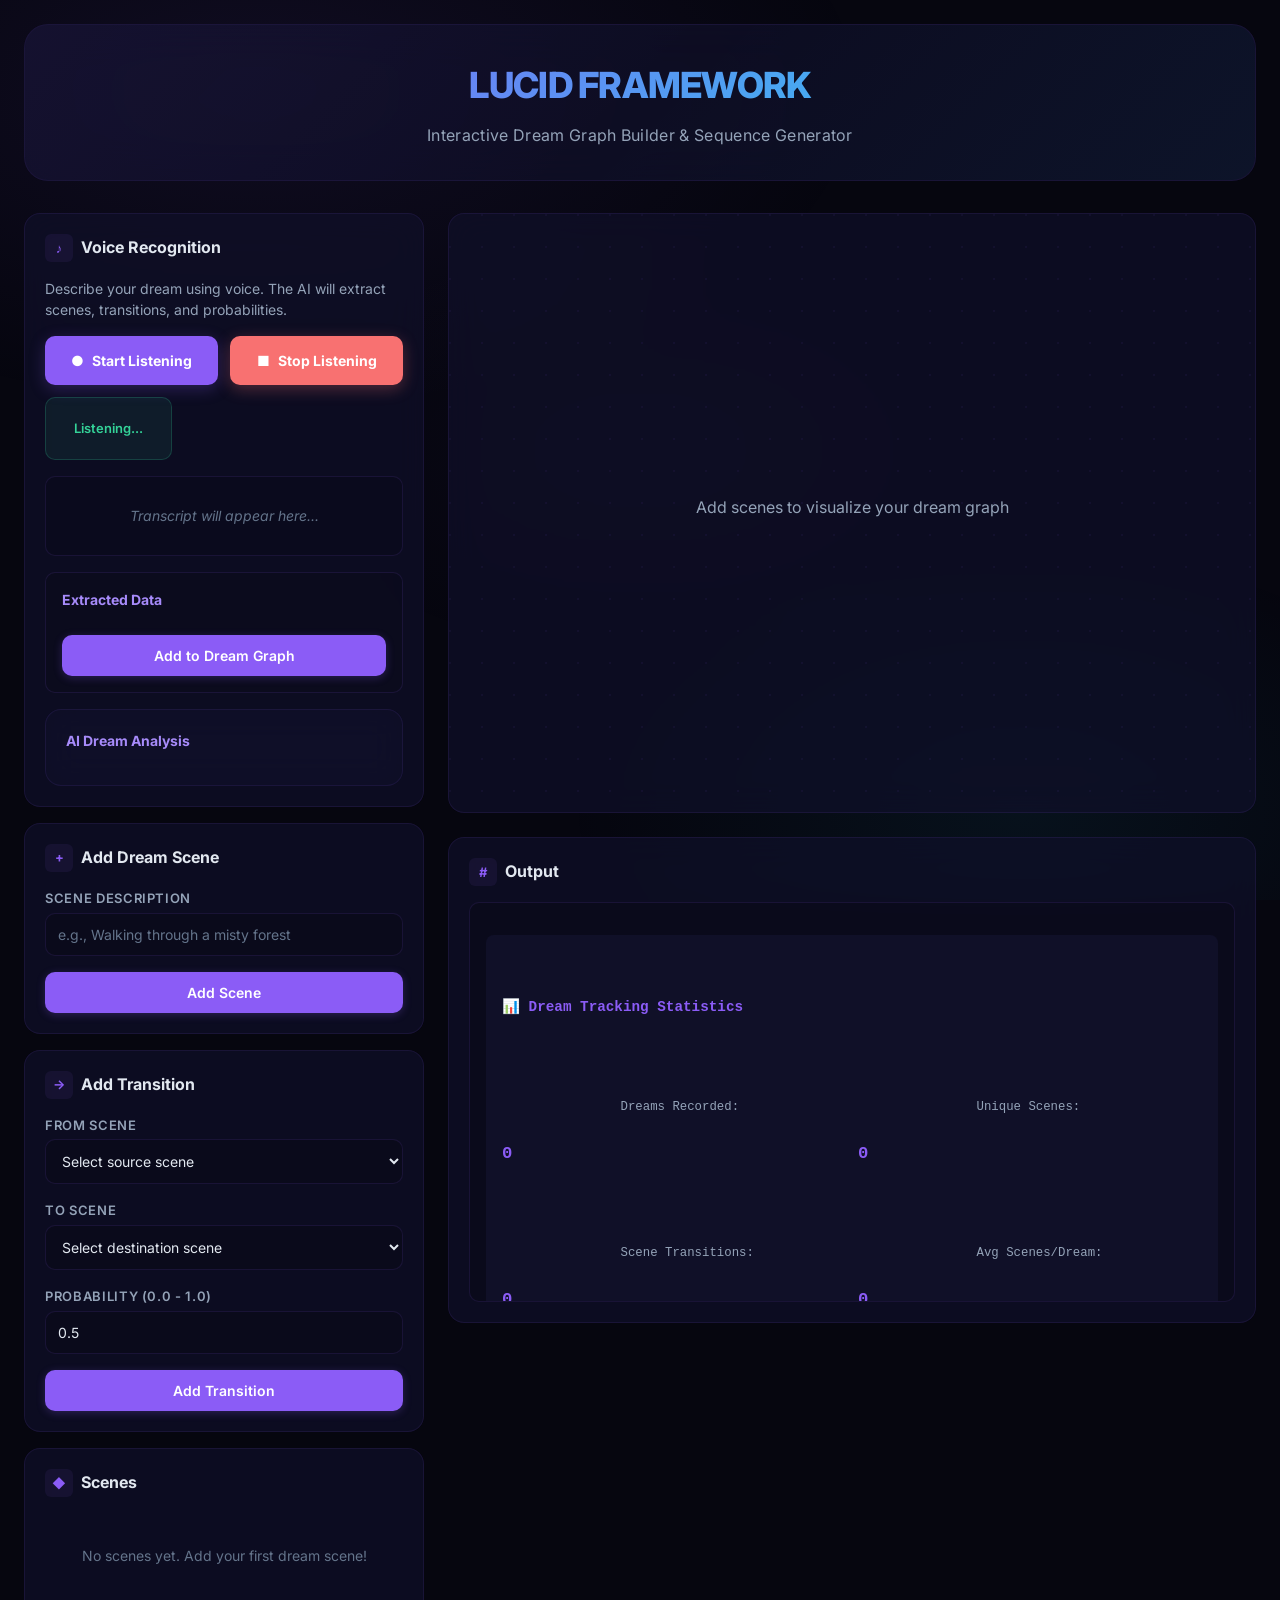
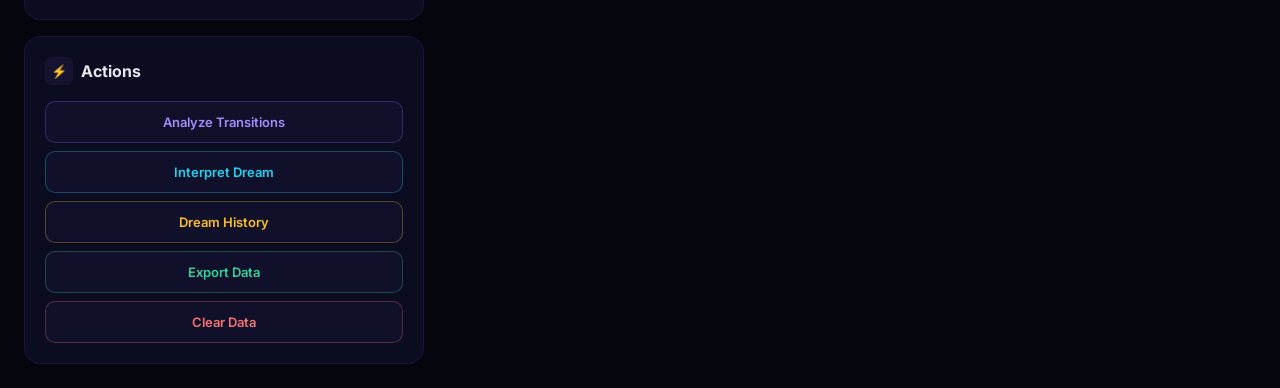
<file: index.html>
<!DOCTYPE html>
<html>
<head>
    <meta http-equiv="refresh" content="0; url=frontend/lucidframeworks/index.html">
</head>
<body>
    <script>window.location.href = "frontend/lucidframeworks/index.html";</script>
</body>
</html>
</file>
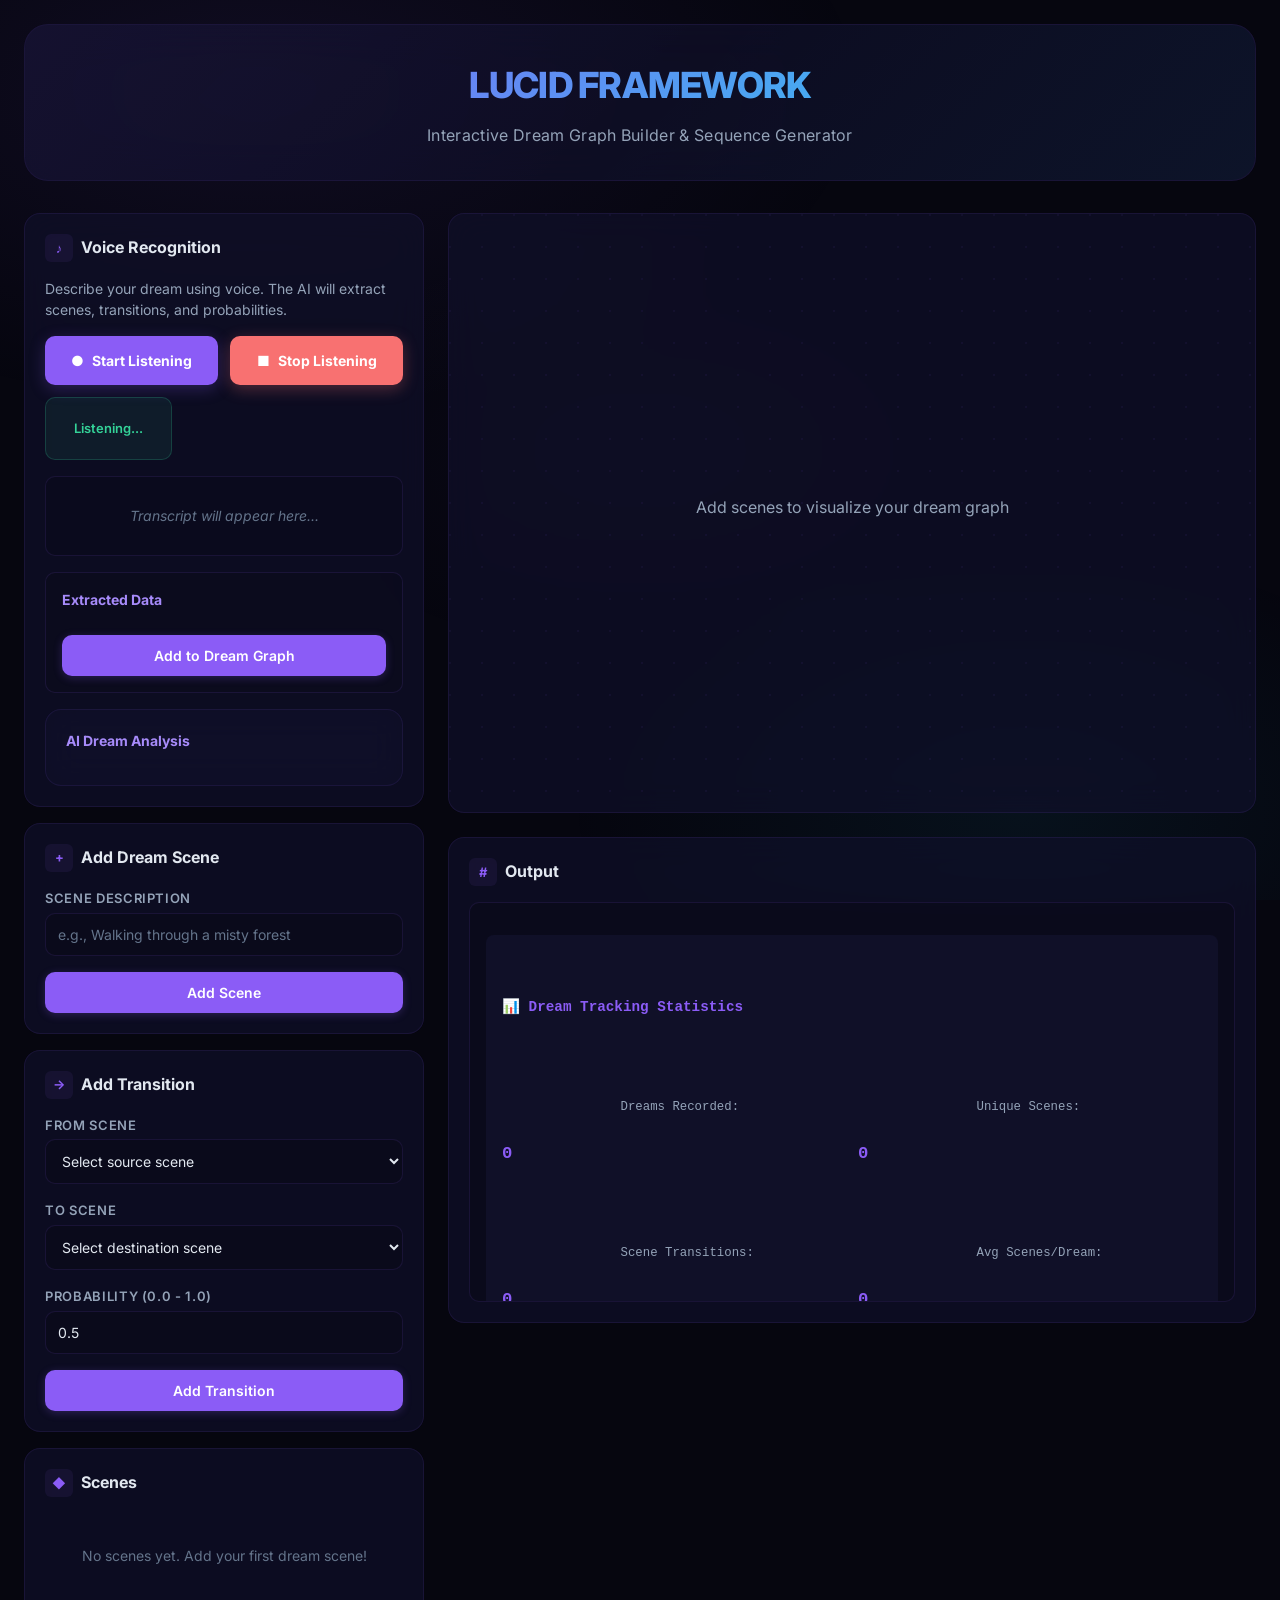
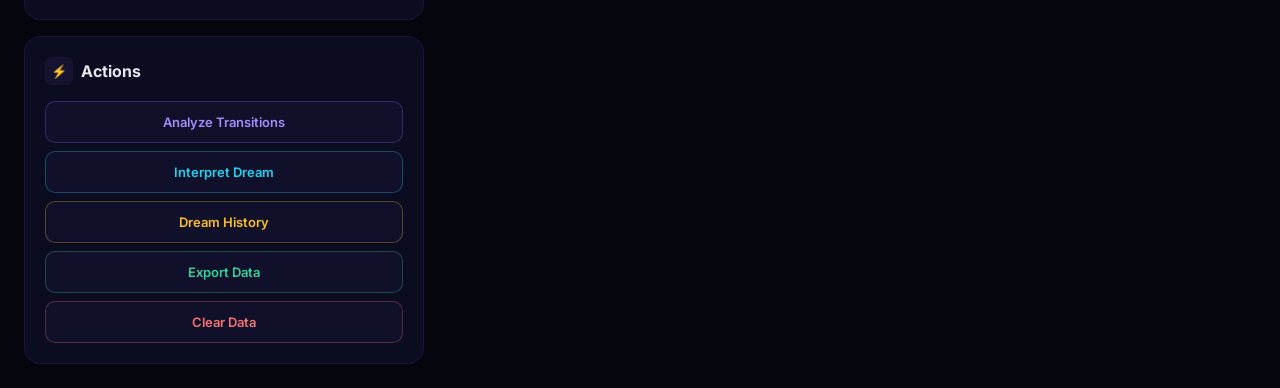
<file: frontend/lucidframeworks/index.html>
<!DOCTYPE html>
<html lang="en">
<head>
    <meta charset="UTF-8">
    <meta name="viewport" content="width=device-width, initial-scale=1.0">
    <title>Lucid Framework - Dream Graph Builder</title>
    <meta name="description" content="Interactive dream journaling and psychological analysis platform with voice input, graph visualization, and AI-driven interpretation.">
    <meta name="theme-color" content="#0a0a1a">
    <link rel="preconnect" href="https://fonts.googleapis.com">
    <link rel="preconnect" href="https://fonts.gstatic.com" crossorigin>
    <link href="https://fonts.googleapis.com/css2?family=Inter:wght@400;500;600;700;800&display=swap" rel="stylesheet">
    <link rel="stylesheet" href="styles.css">
</head>
<body>
    <div class="container">
        <header>
            <h1>LUCID FRAMEWORK</h1>
            <p class="subtitle">Interactive Dream Graph Builder &amp; Sequence Generator</p>
        </header>

        <div class="layout">
            <div class="sidebar">

                <!-- Voice Recognition Section -->
                <div class="card voice-section">
                    <h2>
                        <span class="card-icon" aria-hidden="true">&#9834;</span>
                        Voice Recognition
                    </h2>
                    <p class="voice-description">
                        Describe your dream using voice. The AI will extract scenes, transitions, and probabilities.
                    </p>
                    <div class="voice-controls">
                        <button class="voice-button btn-start" id="startVoiceBtn">
                            <span aria-hidden="true">&#9679;</span> Start Listening
                        </button>
                        <button class="voice-button btn-stop hidden" id="stopVoiceBtn">
                            <span aria-hidden="true">&#9632;</span> Stop Listening
                        </button>
                        <div class="voice-status hidden" id="voiceStatus">
                            <span id="statusText">Listening...</span>
                        </div>
                    </div>
                    <div class="voice-transcript empty" id="voiceTranscript">
                        Transcript will appear here...
                    </div>

                    <!-- Extracted data (hidden by default) -->
                    <div class="extracted-data hidden" id="extractedData">
                        <h3 class="extracted-data-title">Extracted Data</h3>
                        <ul class="extracted-list" id="extractedList"></ul>
                        <button class="btn" id="addExtractedBtn">
                            Add to Dream Graph
                        </button>
                    </div>

                    <!-- Dream analysis (hidden by default) -->
                    <div class="dream-analysis hidden" id="dreamAnalysisSection">
                        <h3 class="extracted-data-title">AI Dream Analysis</h3>
                        <div id="dreamAnalysisContent"></div>
                    </div>
                </div>

                <!-- Add Scene Card -->
                <div class="card">
                    <h2>
                        <span class="card-icon" aria-hidden="true">+</span>
                        Add Dream Scene
                    </h2>
                    <div class="form-group">
                        <label for="sceneDesc">Scene Description</label>
                        <input type="text" id="sceneDesc" placeholder="e.g., Walking through a misty forest">
                    </div>
                    <button class="btn" id="addSceneBtn">Add Scene</button>
                </div>

                <!-- Add Transition Card -->
                <div class="card">
                    <h2>
                        <span class="card-icon" aria-hidden="true">&#8594;</span>
                        Add Transition
                    </h2>
                    <div class="form-group">
                        <label for="fromScene">From Scene</label>
                        <select id="fromScene">
                            <option value="">Select source scene</option>
                        </select>
                    </div>
                    <div class="form-group">
                        <label for="toScene">To Scene</label>
                        <select id="toScene">
                            <option value="">Select destination scene</option>
                        </select>
                    </div>
                    <div class="form-group">
                        <label for="probability">Probability (0.0 - 1.0)</label>
                        <input type="number" id="probability" min="0" max="1" step="0.1" value="0.5">
                    </div>
                    <button class="btn" id="addTransitionBtn">Add Transition</button>
                </div>

                <!-- Scene List -->
                <div class="card">
                    <h2>
                        <span class="card-icon" aria-hidden="true">&#9670;</span>
                        Scenes
                    </h2>
                    <div class="scene-list" id="sceneList">
                        <div class="empty-state">No scenes yet. Add your first dream scene!</div>
                    </div>
                </div>

                <!-- Actions Card -->
                <div class="card">
                    <h2>
                        <span class="card-icon" aria-hidden="true">&#9889;</span>
                        Actions
                    </h2>
                    <div class="action-buttons">
                        <button class="btn-action btn-analyze" id="analyzeBtn">Analyze Transitions</button>
                        <button class="btn-action btn-interpret" id="interpretBtn">Interpret Dream</button>
                        <button class="btn-action btn-history" id="historyBtn">Dream History</button>
                        <button class="btn-action btn-export" id="exportBtn">Export Data</button>
                        <button class="btn-action btn-clear" id="clearBtn">Clear Data</button>
                    </div>
                </div>
            </div>

            <!-- Main Canvas Area -->
            <div class="main-content">
                <div id="canvas-container">
                    <canvas id="graphCanvas" role="img" aria-label="Dream scene graph visualization"></canvas>
                </div>

                <!-- Output Display -->
                <div class="card output-card">
                    <h2>
                        <span class="card-icon" aria-hidden="true">#</span>
                        Output
                    </h2>
                    <div id="sequenceOutput" class="hidden"></div>
                </div>
            </div>
        </div>
    </div>

<script src="../../backend/lucidframeworks/dreamSymbols.js"></script>
<script src="../../backend/lucidframeworks/voiceProcessor.js"></script>
<script src="../../backend/lucidframeworks/graphEngine.js"></script>
<script src="../../backend/lucidframeworks/dreamTracker.js"></script>
<script src="../../backend/lucidframeworks/dreamAnalysis.js"></script>
<script src="../../backend/lucidframeworks/aiInterpretation.js"></script>

<script src="ui.js"></script>
</body>
</html>
</file>
<file: frontend/lucidframeworks/styles.css>
/* ============================================
   LUCID FRAMEWORK - Dark Dreamy Theme
   ============================================ */

:root {
    /* Background palette - deep midnight indigo */
    --color-bg-deep: #06060f;
    --color-bg-base: #0a0a1a;
    --color-bg-elevated: #10102a;
    --color-bg-card: rgba(16, 16, 42, 0.7);

    /* Surface colors */
    --color-surface: rgba(20, 20, 50, 0.6);
    --color-surface-hover: rgba(30, 30, 60, 0.7);
    --color-surface-active: rgba(40, 40, 70, 0.8);

    /* Primary accent - soft violet */
    --color-primary: #8b5cf6;
    --color-primary-hover: #a78bfa;
    --color-primary-active: #7c3aed;
    --color-primary-glow: rgba(139, 92, 246, 0.25);
    --color-primary-subtle: rgba(139, 92, 246, 0.08);

    /* Secondary accent - cyan */
    --color-accent: #22d3ee;
    --color-accent-glow: rgba(34, 211, 238, 0.2);

    /* Text colors */
    --color-text: #e2e8f0;
    --color-text-secondary: #94a3b8;
    --color-text-muted: #64748b;
    --color-text-on-primary: #ffffff;

    /* Borders */
    --color-border: rgba(139, 92, 246, 0.12);
    --color-border-hover: rgba(139, 92, 246, 0.25);
    --color-card-border: rgba(139, 92, 246, 0.1);

    /* Node colors for graph */
    --color-bg-1: rgba(99, 102, 241, 0.2);
    --color-bg-2: rgba(244, 114, 182, 0.2);
    --color-bg-3: rgba(34, 211, 238, 0.2);
    --color-bg-4: rgba(251, 191, 36, 0.2);
    --color-bg-5: rgba(52, 211, 153, 0.2);

    /* Status colors */
    --color-success: #34d399;
    --color-warning: #fbbf24;
    --color-error: #f87171;

    /* Spacing */
    --space-4: 4px;
    --space-8: 8px;
    --space-12: 12px;
    --space-16: 16px;
    --space-20: 20px;
    --space-24: 24px;
    --space-32: 32px;

    /* Radius */
    --radius-sm: 6px;
    --radius-base: 10px;
    --radius-lg: 16px;
    --radius-xl: 24px;
    --radius-full: 9999px;

    /* Typography */
    --font-size-xs: 11px;
    --font-size-sm: 13px;
    --font-size-base: 14px;
    --font-size-lg: 16px;
    --font-size-xl: 18px;
    --font-size-2xl: 22px;
    --font-size-3xl: 28px;
    --font-size-4xl: 36px;

    /* Shadows */
    --shadow-sm: 0 1px 2px rgba(0, 0, 0, 0.3);
    --shadow-md: 0 4px 12px rgba(0, 0, 0, 0.4);
    --shadow-lg: 0 8px 24px rgba(0, 0, 0, 0.5);
    --shadow-glow: 0 0 20px var(--color-primary-glow);
}

/* ============================================
   RESET & BASE
   ============================================ */

* {
    margin: 0;
    padding: 0;
    box-sizing: border-box;
}

html {
    scroll-behavior: smooth;
}

body {
    font-family: 'Inter', -apple-system, BlinkMacSystemFont, 'Segoe UI', Roboto, sans-serif;
    background: var(--color-bg-deep);
    color: var(--color-text);
    line-height: 1.6;
    min-height: 100vh;
    overflow-x: hidden;
}

/* Animated background */
body::before {
    content: '';
    position: fixed;
    inset: 0;
    background:
        radial-gradient(ellipse 80% 60% at 20% 10%, rgba(139, 92, 246, 0.08) 0%, transparent 60%),
        radial-gradient(ellipse 60% 50% at 80% 90%, rgba(34, 211, 238, 0.06) 0%, transparent 60%),
        radial-gradient(ellipse 50% 40% at 50% 50%, rgba(139, 92, 246, 0.03) 0%, transparent 60%);
    pointer-events: none;
    z-index: 0;
    animation: aurora 20s ease-in-out infinite alternate;
}

@keyframes aurora {
    0% {
        background:
            radial-gradient(ellipse 80% 60% at 20% 10%, rgba(139, 92, 246, 0.08) 0%, transparent 60%),
            radial-gradient(ellipse 60% 50% at 80% 90%, rgba(34, 211, 238, 0.06) 0%, transparent 60%),
            radial-gradient(ellipse 50% 40% at 50% 50%, rgba(139, 92, 246, 0.03) 0%, transparent 60%);
    }
    50% {
        background:
            radial-gradient(ellipse 70% 50% at 30% 20%, rgba(34, 211, 238, 0.07) 0%, transparent 60%),
            radial-gradient(ellipse 80% 60% at 70% 80%, rgba(139, 92, 246, 0.06) 0%, transparent 60%),
            radial-gradient(ellipse 40% 30% at 60% 40%, rgba(244, 114, 182, 0.04) 0%, transparent 60%);
    }
    100% {
        background:
            radial-gradient(ellipse 60% 50% at 70% 15%, rgba(139, 92, 246, 0.09) 0%, transparent 60%),
            radial-gradient(ellipse 70% 60% at 30% 85%, rgba(34, 211, 238, 0.05) 0%, transparent 60%),
            radial-gradient(ellipse 50% 40% at 40% 60%, rgba(139, 92, 246, 0.04) 0%, transparent 60%);
    }
}

/* ============================================
   LAYOUT
   ============================================ */

.container {
    position: relative;
    z-index: 1;
    max-width: 1440px;
    margin: 0 auto;
    padding: var(--space-24);
}

.layout {
    display: grid;
    grid-template-columns: 400px 1fr;
    gap: var(--space-24);
    min-height: calc(100vh - 160px);
}

.sidebar {
    display: flex;
    flex-direction: column;
    gap: var(--space-16);
}

/* ============================================
   HEADER
   ============================================ */

header {
    position: relative;
    text-align: center;
    margin-bottom: var(--space-32);
    padding: var(--space-32) var(--space-24);
    background: var(--color-bg-card);
    backdrop-filter: blur(20px);
    border-radius: var(--radius-xl);
    border: 1px solid var(--color-card-border);
    overflow: hidden;
}

header::before {
    content: '';
    position: absolute;
    inset: 0;
    background: linear-gradient(135deg, rgba(139, 92, 246, 0.05) 0%, transparent 50%, rgba(34, 211, 238, 0.04) 100%);
    pointer-events: none;
}

h1 {
    position: relative;
    font-size: var(--font-size-4xl);
    font-weight: 800;
    letter-spacing: -0.02em;
    margin-bottom: var(--space-8);
    background: linear-gradient(135deg, var(--color-primary), var(--color-accent));
    -webkit-background-clip: text;
    -webkit-text-fill-color: transparent;
    background-clip: text;
}

.subtitle {
    position: relative;
    color: var(--color-text-secondary);
    font-size: var(--font-size-lg);
    font-weight: 400;
    letter-spacing: 0.02em;
}

/* ============================================
   CARDS
   ============================================ */

.card {
    background: var(--color-bg-card);
    backdrop-filter: blur(16px);
    border-radius: var(--radius-lg);
    border: 1px solid var(--color-card-border);
    padding: var(--space-20);
    transition: border-color 0.3s ease, box-shadow 0.3s ease;
}

.card:hover {
    border-color: var(--color-border-hover);
    box-shadow: var(--shadow-glow);
}

.card h2 {
    font-size: var(--font-size-lg);
    font-weight: 700;
    margin-bottom: var(--space-16);
    color: var(--color-text);
    display: flex;
    align-items: center;
    gap: var(--space-8);
}

.card h2 .card-icon {
    display: inline-flex;
    align-items: center;
    justify-content: center;
    width: 28px;
    height: 28px;
    border-radius: var(--radius-sm);
    background: var(--color-primary-subtle);
    color: var(--color-primary);
    font-size: var(--font-size-sm);
}

/* ============================================
   FORMS
   ============================================ */

.form-group {
    margin-bottom: var(--space-16);
}

label {
    display: block;
    margin-bottom: var(--space-4);
    font-weight: 600;
    font-size: var(--font-size-sm);
    color: var(--color-text-secondary);
    text-transform: uppercase;
    letter-spacing: 0.05em;
}

input, select {
    width: 100%;
    padding: var(--space-12);
    border: 1px solid var(--color-border);
    border-radius: var(--radius-base);
    background: rgba(10, 10, 26, 0.6);
    color: var(--color-text);
    font-size: var(--font-size-base);
    font-family: inherit;
    transition: border-color 0.2s, box-shadow 0.2s;
}

input::placeholder {
    color: var(--color-text-muted);
}

input:focus, select:focus {
    outline: none;
    border-color: var(--color-primary);
    box-shadow: 0 0 0 3px var(--color-primary-glow);
}

select option {
    background: var(--color-bg-elevated);
    color: var(--color-text);
}

/* ============================================
   BUTTONS
   ============================================ */

.btn {
    width: 100%;
    padding: var(--space-12) var(--space-16);
    background: var(--color-primary);
    color: var(--color-text-on-primary);
    border: none;
    border-radius: var(--radius-base);
    font-size: var(--font-size-base);
    font-weight: 600;
    font-family: inherit;
    cursor: pointer;
    transition: all 0.2s ease;
    box-shadow: 0 2px 8px var(--color-primary-glow);
}

.btn:hover {
    background: var(--color-primary-hover);
    box-shadow: 0 4px 16px var(--color-primary-glow);
    transform: translateY(-1px);
}

.btn:active {
    background: var(--color-primary-active);
    transform: translateY(0);
}

/* Action button variants */
.btn-action {
    padding: var(--space-12) var(--space-16);
    border-radius: var(--radius-base);
    font-size: var(--font-size-sm);
    font-weight: 600;
    font-family: inherit;
    cursor: pointer;
    border: 1px solid var(--color-border);
    background: var(--color-surface);
    color: var(--color-text);
    transition: all 0.2s ease;
    width: 100%;
}

.btn-action:hover {
    border-color: var(--color-border-hover);
    background: var(--color-surface-hover);
    box-shadow: var(--shadow-glow);
    transform: translateY(-1px);
}

.btn-action.btn-analyze {
    border-color: rgba(139, 92, 246, 0.3);
    color: var(--color-primary-hover);
}
.btn-action.btn-analyze:hover {
    background: rgba(139, 92, 246, 0.1);
    border-color: var(--color-primary);
}

.btn-action.btn-interpret {
    border-color: rgba(34, 211, 238, 0.3);
    color: var(--color-accent);
}
.btn-action.btn-interpret:hover {
    background: rgba(34, 211, 238, 0.1);
    border-color: var(--color-accent);
}

.btn-action.btn-history {
    border-color: rgba(251, 191, 36, 0.3);
    color: var(--color-warning);
}
.btn-action.btn-history:hover {
    background: rgba(251, 191, 36, 0.1);
    border-color: var(--color-warning);
}

.btn-action.btn-export {
    border-color: rgba(52, 211, 153, 0.3);
    color: var(--color-success);
}
.btn-action.btn-export:hover {
    background: rgba(52, 211, 153, 0.1);
    border-color: var(--color-success);
}

.btn-action.btn-clear {
    border-color: rgba(248, 113, 113, 0.3);
    color: var(--color-error);
}
.btn-action.btn-clear:hover {
    background: rgba(248, 113, 113, 0.1);
    border-color: var(--color-error);
}

.action-buttons {
    display: flex;
    flex-direction: column;
    gap: var(--space-8);
}

/* ============================================
   CANVAS / GRAPH
   ============================================ */

#canvas-container {
    position: relative;
    background: var(--color-bg-card);
    backdrop-filter: blur(16px);
    border-radius: var(--radius-lg);
    border: 1px solid var(--color-card-border);
    overflow: hidden;
    height: 600px;
}

/* Subtle grid pattern on canvas */
#canvas-container::before {
    content: '';
    position: absolute;
    inset: 0;
    background-image:
        radial-gradient(circle at 1px 1px, rgba(139, 92, 246, 0.06) 1px, transparent 0);
    background-size: 32px 32px;
    pointer-events: none;
    z-index: 0;
}

#graphCanvas {
    position: relative;
    z-index: 1;
    display: block;
    width: 100%;
    height: 100%;
    cursor: grab;
}

#graphCanvas:active {
    cursor: grabbing;
}

/* ============================================
   SCENE LIST
   ============================================ */

.scene-list {
    max-height: 280px;
    overflow-y: auto;
    scrollbar-width: thin;
    scrollbar-color: var(--color-primary-glow) transparent;
}

.scene-list::-webkit-scrollbar {
    width: 4px;
}

.scene-list::-webkit-scrollbar-track {
    background: transparent;
}

.scene-list::-webkit-scrollbar-thumb {
    background: var(--color-primary-glow);
    border-radius: var(--radius-full);
}

.scene-item {
    padding: var(--space-12);
    margin-bottom: var(--space-8);
    background: rgba(10, 10, 26, 0.4);
    border: 1px solid var(--color-border);
    border-left: 3px solid var(--color-primary);
    border-radius: var(--radius-base);
    cursor: pointer;
    transition: all 0.2s ease;
}

.scene-item:hover {
    background: var(--color-primary-subtle);
    border-color: var(--color-border-hover);
}

.scene-item.selected {
    background: rgba(139, 92, 246, 0.15);
    border-color: var(--color-primary);
}

.scene-id {
    font-weight: 700;
    font-size: var(--font-size-xs);
    color: var(--color-primary);
    text-transform: uppercase;
    letter-spacing: 0.05em;
}

.scene-name {
    font-size: var(--font-size-base);
    margin-top: 2px;
    color: var(--color-text);
}

/* ============================================
   OUTPUT
   ============================================ */

#sequenceOutput {
    margin-top: var(--space-16);
    padding: var(--space-16);
    background: rgba(10, 10, 26, 0.6);
    border: 1px solid var(--color-border);
    border-radius: var(--radius-base);
    min-height: 150px;
    max-height: 400px;
    overflow-y: auto;
    font-family: 'JetBrains Mono', 'Fira Code', 'Consolas', monospace;
    font-size: var(--font-size-sm);
    white-space: pre-wrap;
    line-height: 1.7;
    color: var(--color-text-secondary);
    scrollbar-width: thin;
    scrollbar-color: var(--color-primary-glow) transparent;
}

#sequenceOutput::-webkit-scrollbar {
    width: 4px;
}

#sequenceOutput::-webkit-scrollbar-thumb {
    background: var(--color-primary-glow);
    border-radius: var(--radius-full);
}

.empty-state {
    text-align: center;
    padding: var(--space-32);
    color: var(--color-text-muted);
    font-size: var(--font-size-base);
}

/* ============================================
   VOICE SECTION
   ============================================ */

.voice-section {
    padding: var(--space-20);
    background: var(--color-bg-card);
    border: 1px solid var(--color-card-border);
    border-radius: var(--radius-lg);
    backdrop-filter: blur(16px);
}

.voice-controls {
    display: flex;
    gap: var(--space-12);
    align-items: center;
    flex-wrap: wrap;
}

.voice-button {
    flex: 1;
    min-width: 140px;
    padding: var(--space-16) var(--space-20);
    border: none;
    border-radius: var(--radius-base);
    cursor: pointer;
    font-weight: 700;
    font-size: var(--font-size-base);
    font-family: inherit;
    transition: all 0.3s ease;
    display: flex;
    align-items: center;
    justify-content: center;
    gap: var(--space-8);
}

.voice-button.btn-start {
    background: var(--color-primary);
    color: var(--color-text-on-primary);
    box-shadow: 0 4px 16px var(--color-primary-glow);
}

.voice-button.btn-start:hover {
    background: var(--color-primary-hover);
    box-shadow: 0 6px 24px var(--color-primary-glow);
    transform: translateY(-2px);
}

.voice-button.btn-stop {
    background: var(--color-error);
    color: var(--color-text-on-primary);
    box-shadow: 0 4px 16px rgba(248, 113, 113, 0.3);
}

.voice-button.btn-stop:hover {
    background: #ef4444;
    box-shadow: 0 6px 24px rgba(248, 113, 113, 0.4);
    transform: translateY(-2px);
}

.voice-button:disabled {
    opacity: 0.4;
    cursor: not-allowed;
    transform: none;
}

/* Recording pulse animation */
@keyframes pulse-ring {
    0% { box-shadow: 0 0 0 0 rgba(248, 113, 113, 0.6); }
    50% { box-shadow: 0 0 0 12px rgba(248, 113, 113, 0); }
    100% { box-shadow: 0 0 0 0 rgba(248, 113, 113, 0); }
}

.voice-button.recording {
    background: var(--color-error);
    animation: pulse-ring 2s ease-out infinite;
}

/* Voice status */
.voice-status {
    padding: var(--space-12) var(--space-16);
    background: rgba(52, 211, 153, 0.08);
    border: 1px solid rgba(52, 211, 153, 0.2);
    border-radius: var(--radius-base);
    font-size: var(--font-size-sm);
    color: var(--color-success);
    font-weight: 600;
    animation: slideDown 0.3s ease;
    display: flex;
    align-items: center;
    gap: var(--space-8);
}

@keyframes slideDown {
    from { opacity: 0; transform: translateY(-8px); }
    to { opacity: 1; transform: translateY(0); }
}

/* Voice transcript */
.voice-transcript {
    background: rgba(10, 10, 26, 0.5);
    border: 1px solid var(--color-border);
    border-radius: var(--radius-base);
    padding: var(--space-16);
    margin-top: var(--space-16);
    min-height: 80px;
    max-height: 200px;
    overflow-y: auto;
    font-size: var(--font-size-base);
    line-height: 1.7;
    font-family: 'JetBrains Mono', 'Fira Code', monospace;
    color: var(--color-text);
    transition: border-color 0.2s;
}

.voice-transcript:focus-within,
.voice-transcript:hover {
    border-color: var(--color-border-hover);
}

.voice-transcript.empty {
    color: var(--color-text-muted);
    font-style: italic;
    display: flex;
    align-items: center;
    justify-content: center;
    font-family: inherit;
}

/* ============================================
   EXTRACTED DATA
   ============================================ */

.extracted-data {
    margin-top: var(--space-16);
    background: rgba(10, 10, 26, 0.4);
    border: 1px solid var(--color-border);
    border-radius: var(--radius-base);
    padding: var(--space-16);
}

.extracted-list {
    list-style: none;
    padding: 0;
    display: flex;
    flex-direction: column;
    gap: var(--space-8);
}

.extracted-item {
    padding: var(--space-12);
    background: rgba(139, 92, 246, 0.05);
    border-left: 3px solid var(--color-primary);
    border-radius: var(--radius-sm);
    transition: background 0.2s;
}

.extracted-item:hover {
    background: rgba(139, 92, 246, 0.1);
}

.extracted-item-label {
    font-weight: 700;
    color: var(--color-primary);
    font-size: var(--font-size-xs);
    text-transform: uppercase;
    letter-spacing: 0.08em;
    margin-bottom: 2px;
}

.extracted-item-text {
    color: var(--color-text);
    font-size: var(--font-size-base);
}

/* ============================================
   DREAM ANALYSIS
   ============================================ */

.dream-analysis {
    margin-top: var(--space-16);
    background: var(--color-bg-card);
    border: 1px solid var(--color-card-border);
    border-radius: var(--radius-lg);
    padding: var(--space-20);
    backdrop-filter: blur(16px);
}

.dream-segment {
    padding: var(--space-12);
    margin-bottom: var(--space-12);
    background: rgba(10, 10, 26, 0.4);
    border-left: 3px solid var(--color-accent);
    border-radius: var(--radius-sm);
}

.segment-label {
    font-weight: 700;
    color: var(--color-accent);
    font-size: var(--font-size-xs);
    text-transform: uppercase;
    letter-spacing: 0.08em;
    margin-bottom: 4px;
}

.segment-text {
    color: var(--color-text);
    font-size: var(--font-size-base);
    line-height: 1.5;
}

.segment-analysis {
    background: rgba(139, 92, 246, 0.06);
    padding: var(--space-8);
    border-radius: var(--radius-sm);
    margin-top: 8px;
    font-size: var(--font-size-sm);
    color: var(--color-text-secondary);
}

/* Emotion indicators */
.emotion-indicator {
    display: inline-block;
    padding: 3px 10px;
    border-radius: var(--radius-full);
    font-size: var(--font-size-xs);
    font-weight: 700;
    letter-spacing: 0.03em;
}

.emotion-positive { background: rgba(52, 211, 153, 0.15); color: var(--color-success); }
.emotion-negative { background: rgba(248, 113, 113, 0.15); color: var(--color-error); }
.emotion-neutral { background: rgba(148, 163, 184, 0.15); color: var(--color-text-secondary); }
.emotion-intense { background: rgba(139, 92, 246, 0.15); color: var(--color-primary-hover); }

/* AI Insights */
.ai-insights {
    background: rgba(139, 92, 246, 0.04);
    border: 1px solid rgba(139, 92, 246, 0.12);
    border-radius: var(--radius-base);
    padding: var(--space-16);
    margin-top: var(--space-12);
}

.insight-title {
    font-weight: 700;
    font-size: var(--font-size-base);
    color: var(--color-primary-hover);
    margin-bottom: var(--space-8);
    display: flex;
    align-items: center;
    gap: var(--space-8);
}

.insight-item {
    padding: var(--space-8) 0;
    color: var(--color-text);
    font-size: var(--font-size-base);
    border-bottom: 1px solid rgba(139, 92, 246, 0.06);
}

.insight-item:last-child {
    border-bottom: none;
}

/* ============================================
   LOADING
   ============================================ */

.loading-spinner {
    display: inline-block;
    width: 20px;
    height: 20px;
    border: 2px solid rgba(139, 92, 246, 0.15);
    border-top: 2px solid var(--color-primary);
    border-radius: 50%;
    animation: spin 0.8s linear infinite;
}

@keyframes spin {
    to { transform: rotate(360deg); }
}

/* ============================================
   STATUS TEXT
   ============================================ */

#statusText {
    font-size: var(--font-size-sm);
    padding: var(--space-8) var(--space-12);
    border-radius: var(--radius-sm);
    transition: all 0.2s;
}

/* ============================================
   RESPONSIVE
   ============================================ */

@media (max-width: 1024px) {
    .layout {
        grid-template-columns: 1fr;
    }

    .container {
        padding: var(--space-16);
    }

    h1 {
        font-size: var(--font-size-2xl);
    }

    #canvas-container {
        height: 400px;
    }

    .voice-controls {
        flex-direction: column;
    }

    .voice-button {
        min-width: 100%;
    }
}

@media (max-width: 640px) {
    .container {
        padding: var(--space-12);
    }

    header {
        padding: var(--space-20) var(--space-16);
    }

    h1 {
        font-size: var(--font-size-xl);
    }

    .card {
        padding: var(--space-16);
    }

    #canvas-container {
        height: 300px;
    }
}

/* ============================================
   SCROLLBAR GLOBAL
   ============================================ */

::-webkit-scrollbar {
    width: 6px;
}

::-webkit-scrollbar-track {
    background: transparent;
}

::-webkit-scrollbar-thumb {
    background: rgba(139, 92, 246, 0.2);
    border-radius: var(--radius-full);
}

::-webkit-scrollbar-thumb:hover {
    background: rgba(139, 92, 246, 0.35);
}

/* ============================================
   SELECTION
   ============================================ */

::selection {
    background: rgba(139, 92, 246, 0.3);
    color: var(--color-text);
}

/* ============================================
   ADDITIONAL HTML CLASSES
   ============================================ */

.voice-description {
    font-size: var(--font-size-base);
    margin-bottom: var(--space-16);
    color: var(--color-text-secondary);
    line-height: 1.5;
}

.extracted-data-title {
    font-weight: 700;
    font-size: var(--font-size-base);
    margin-bottom: var(--space-12);
    color: var(--color-primary-hover);
}

.main-content {
    display: flex;
    flex-direction: column;
    gap: var(--space-24);
}

.output-card {
    margin-top: 0;
}

#addExtractedBtn {
    margin-top: var(--space-12);
    width: 100%;
}

#dreamAnalysisContent {
    max-height: 500px;
    overflow-y: auto;
    scrollbar-width: thin;
    scrollbar-color: var(--color-primary-glow) transparent;
}
</file>
